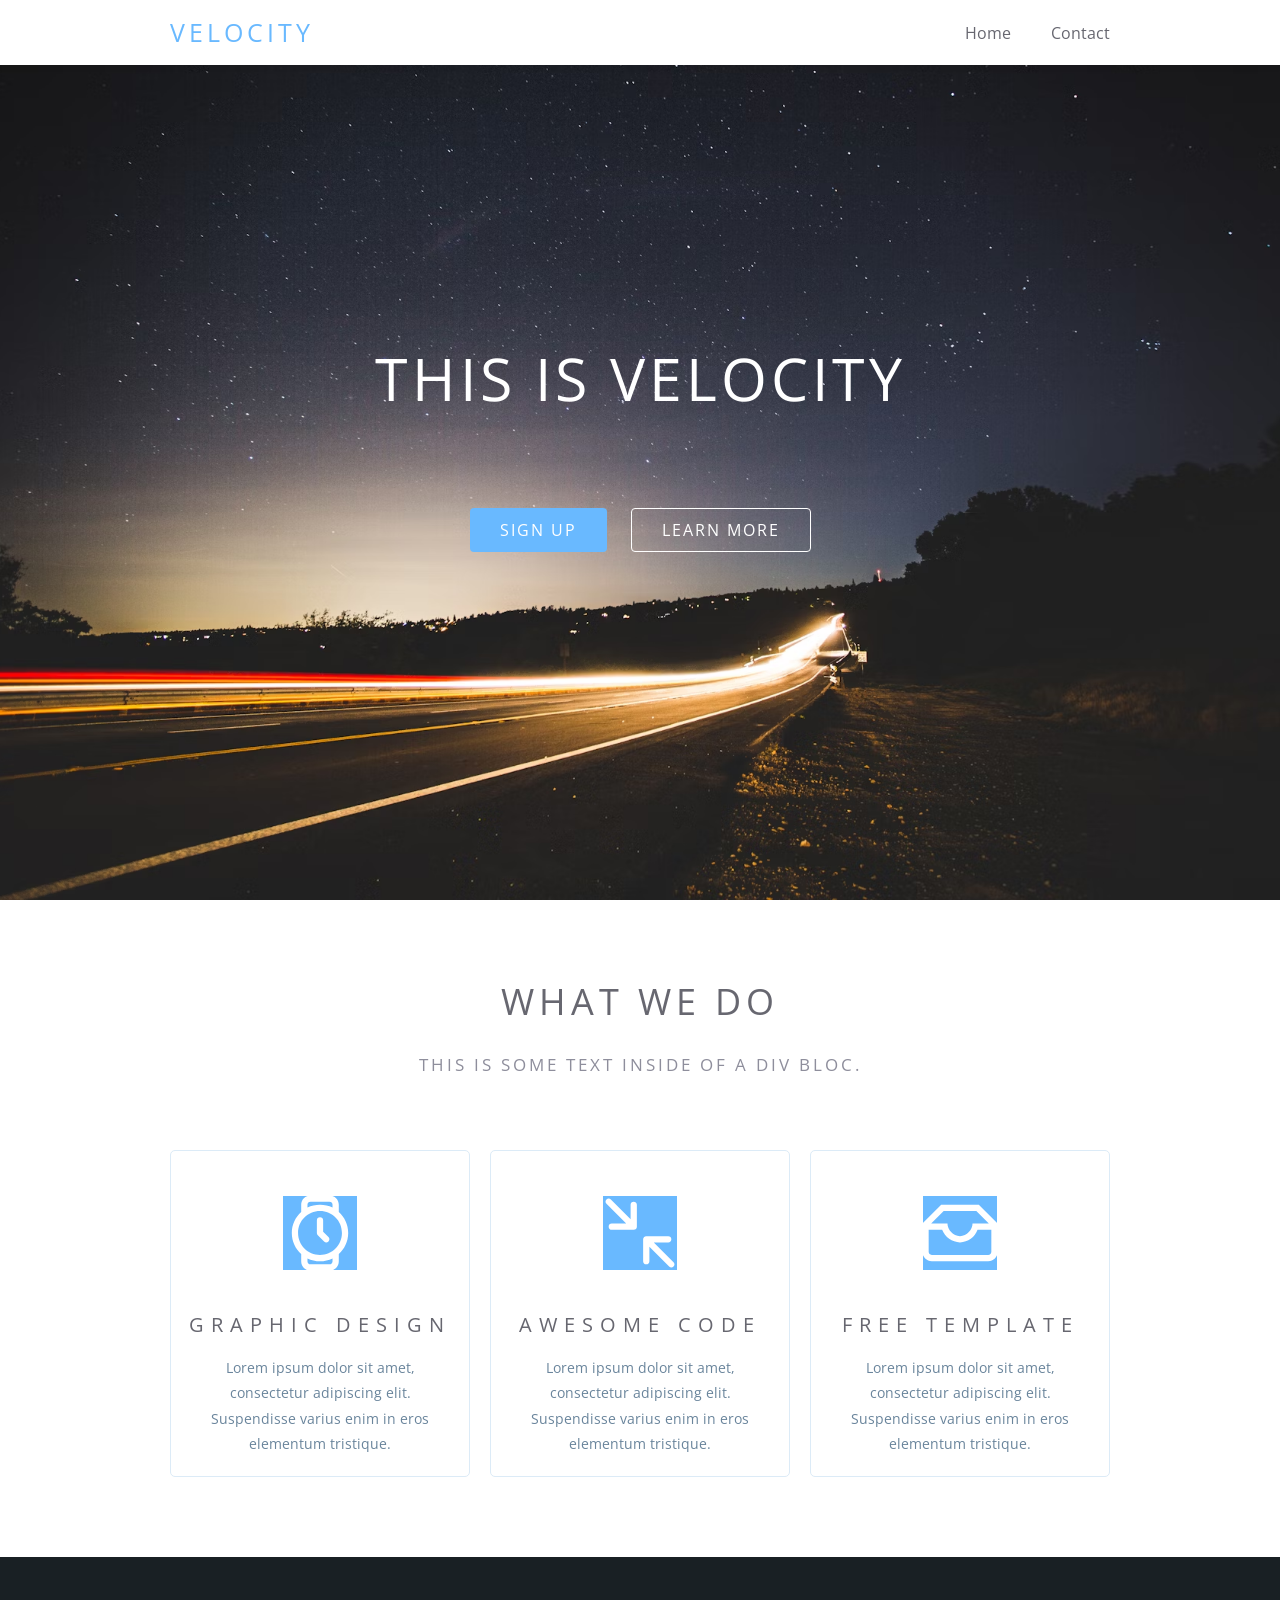
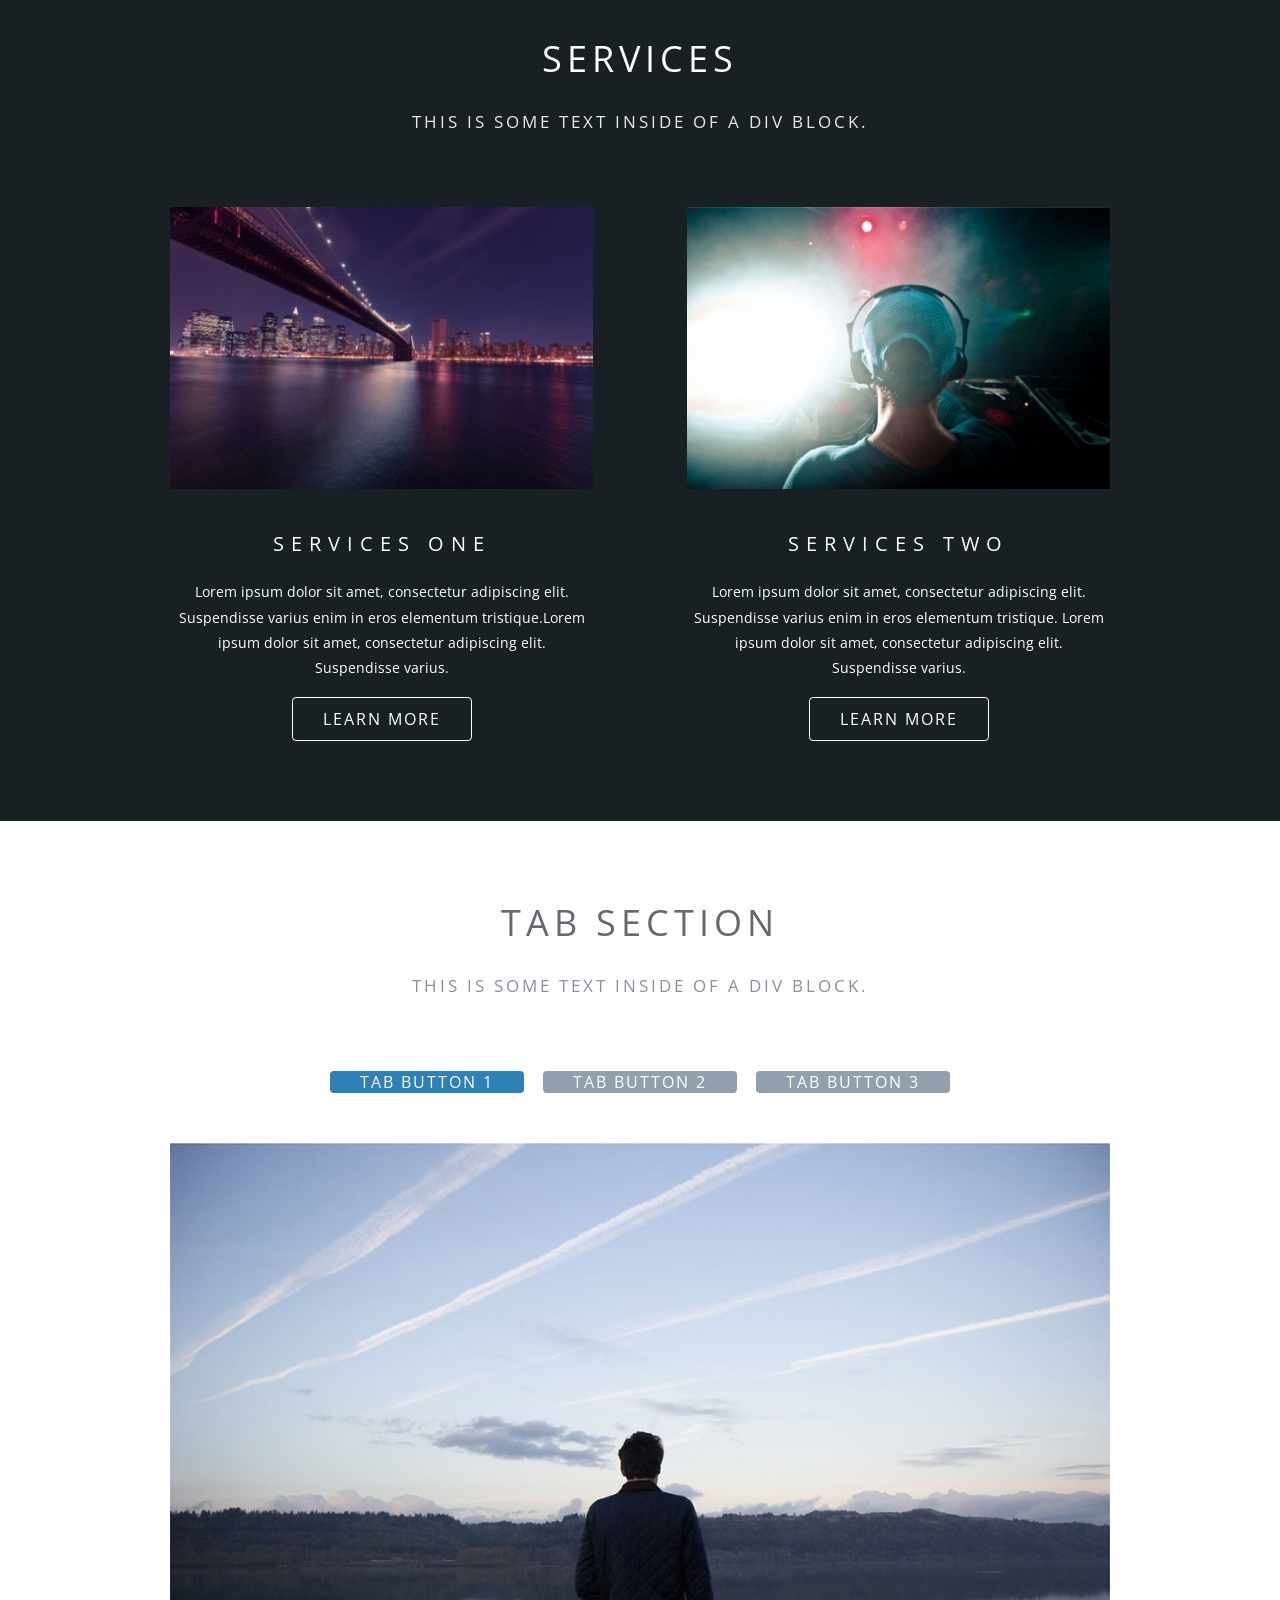
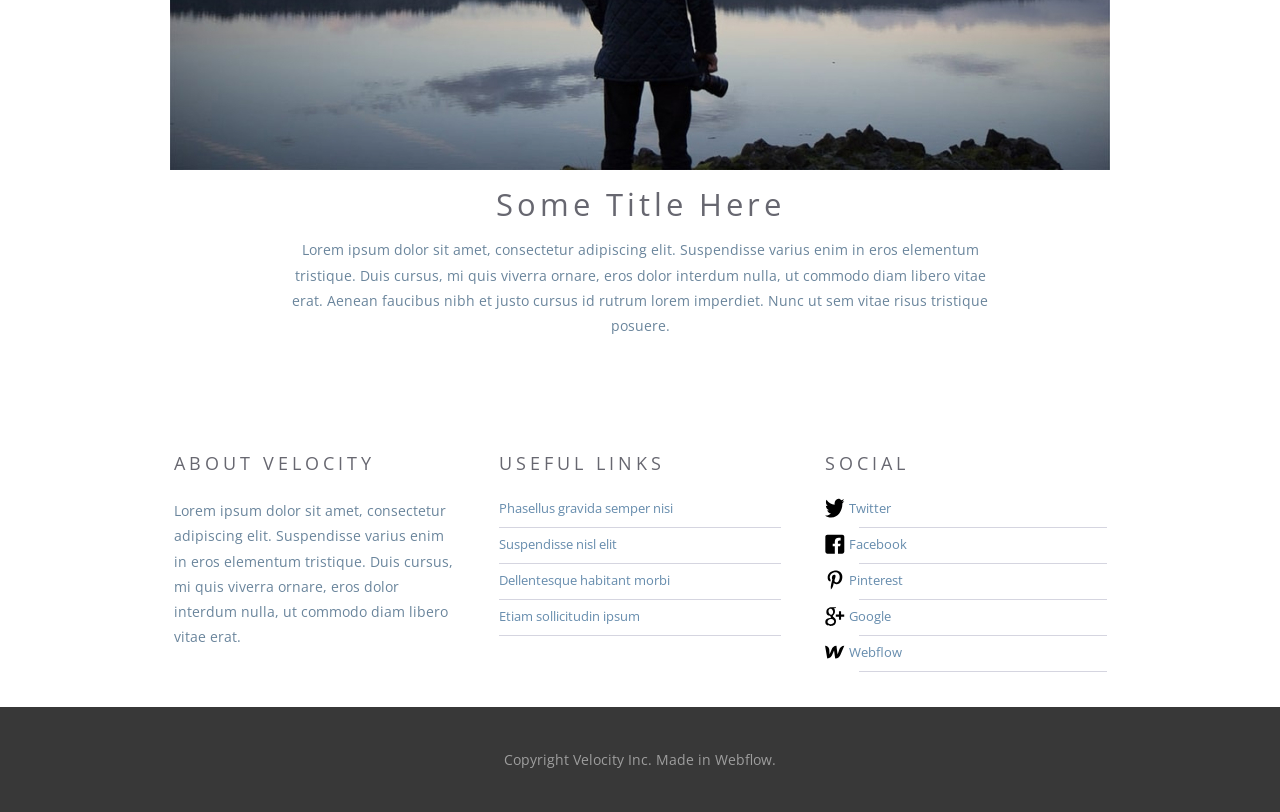
<file: index.html>
<!DOCTYPE html>
<html lang="en">

<head>
    <meta charset="UTF-8">
    <meta name="viewport" content="width=device-width, initial-scale=1.0">
    <title>Velocity</title>
    <link rel="stylesheet" href="reset.css">
    <link rel="stylesheet" href="style.css">
</head>

<body>
    <header class="header">
        <div class="container header-container">
            <h1 class="logo"> Velocity </h1>

            <nav class="header_nav">
                <ul>
                    <li> <a href="#main">Home</a></li>
                    <li><a href="#footer">Contact</a></li>
                </ul>
            </nav>
        </div>
    </header>

    <main id="main" class="main">
        <section class="Welcome">
            <div class="container">
                <h2 class="welcome-heading"> This is Velocity </h2>
                <div class="welcome_links">
                    <a href="#!" class="link-primary">sign up</a>
                    <a href="#!" class="link">Learn more</a>
                </div>
            </div>
        </section>
        <section class="common-section ">
            <div class="container">
                <div class="about title-wrapper">
                    <h3 class="title">what we do</h3>
                    <p class="subtitle">This is some text inside of a div
                        bloc.</p>
                </div>
                <div class="about cards-wrapper">
                    <div class="about card">
                        <img src="img/IMAGE-watch.svg  " alt="icon">
                        <h4>Graphic Design</h4>
                        <p>Lorem ipsum dolor sit amet, consectetur
                            adipiscing elit. Suspendisse varius enim in
                            eros elementum tristique.</p>

                    </div>
                    <div class="about card">
                        <img src="img/IMAGE-strip.svg" alt="icon">
                        <h4>Awesome code</h4>
                        <p>Lorem ipsum dolor sit amet, consectetur
                            adipiscing elit. Suspendisse varius enim in
                            eros elementum tristique.</p>

                    </div>
                    <div class="about card">
                        <img src="img/IMAGE-box.svg" alt="icon">
                        <h4>Free template</h4>
                        <p>Lorem ipsum dolor sit amet, consectetur
                            adipiscing elit. Suspendisse varius enim in
                            eros elementum tristique.</p>
                    </div>
                </div>
            </div>
        </section>
        <section class="services common-section common-section--dark ">
            <div class="container">
                <div class="title-wrapper">
                    <h3 class="title">services</h3>
                    <p class="subtitle">This is some text inside of
                        a div block.</p>
                </div>
                <div class="cards-wrapper">
                    <div class="card">
                        <img src="img/services1.jpg  " alt="img">
                        <h4>SERVICES one</h4>
                        <p>Lorem ipsum dolor sit amet,
                            consectetur adipiscing elit.
                            Suspendisse varius enim in eros
                            elementum tristique.Lorem ipsum
                            dolor sit amet, consectetur
                            adipiscing elit.
                            Suspendisse&nbsp;varius.</p>
                        <a href="#!" class="link">Learn more</a>

                    </div>
                    <div class="card">
                        <img src="img/services2.jpg" alt="icon">
                        <h4>SERVICES two</h4>
                        <p>Lorem ipsum dolor sit amet,
                            consectetur
                            adipiscing elit. Suspendisse varius
                            enim in eros elementum tristique.
                            Lorem ipsum dolor sit amet,
                            consectetur adipiscing elit.
                            Suspendisse&nbsp;varius.</p>
                        <a href="#!" class="link">Learn more</a>
                    </div>
                </div>
            </div>
        </section>
        <section class="tab-section common-section ">
            <div class="container">
                <div class="title-wrapper">
                    <h3 class="title">Tab Section</h3>
                    <p class="subtitle">This is some text inside of
                        a div block.</p>
                </div>
                <div class="tabs">
                    <div class="tabs_nav">
                        <button class="active" type="button">Tab Button
                            1</button>
                        <button type="button">Tab Button 2</button>
                        <button type="button">Tab Button 3</button>
                    </div>
                    <div class="tabs_item">

                        <img src="img/IMAGE.jpg" alt="img">
                        <h4>Some Title Here</h4>
                        <div class="tabs_desc">
                            <p>Lorem ipsum dolor sit amet, consectetur
                                adipiscing elit. Suspendisse varius enim
                                in
                                eros elementum tristique. Duis cursus,
                                mi
                                quis viverra ornare, eros dolor interdum
                                nulla, ut commodo diam libero vitae
                                erat.
                                Aenean faucibus nibh et justo cursus id
                                rutrum lorem imperdiet. Nunc ut sem
                                vitae
                                risus tristique posuere.
                            </p>
                        </div>
                    </div>
                    <div class="tabs_item">

                        <img src="img/tab2.jpg" alt="img">
                        <h4>Some Title Here 2 </h4>
                        <div class="tabs_desc">
                            <p>Lorem ipsum dolor sit amet, consectetur
                                adipiscing elit. Suspendisse varius enim
                                in
                                eros elementum tristique. Duis cursus,
                                mi
                                quis viverra ornare, eros dolor interdum
                                nulla, ut commodo diam libero vitae
                                erat.
                                Aenean faucibus nibh et justo cursus id
                                rutrum lorem imperdiet. Nunc ut sem
                                vitae
                                risus tristique posuere.
                            </p>
                        </div>
                    </div>
                    <div class="tabs_item">

                        <img src="img/tab3.jpg" alt="img">
                        <h4>Some Title Here 3 </h4>
                        <div class="tabs_desc">
                            <p>Lorem ipsum dolor sit amet, consectetur
                                adipiscing elit. Suspendisse varius enim
                                in
                                eros elementum tristique. Duis cursus,
                                mi
                                quis viverra ornare, eros dolor interdum
                                nulla, ut commodo diam libero vitae
                                erat.
                                Aenean faucibus nibh et justo cursus id
                                rutrum lorem imperdiet. Nunc ut sem
                                vitae
                                risus tristique posuere.
                            </p>
                        </div>
                    </div>
                </div>
            </div>
        </section>
    </main>
    <footer id="footer" class="footer"></footer>
    <div class="footer_desc">
        <div class="container footer_desc-container">
            <div class="footer_about">
                <h4>About velocity</h4>
                <p>Lorem ipsum dolor sit amet, consectetur adipiscing
                    elit. Suspendisse varius enim in eros elementum
                    tristique. Duis cursus, mi quis viverra ornare, eros
                    dolor interdum nulla, ut commodo diam libero vitae
                    erat.
                </p>
            </div>
            <div class="footer_links">
                <h4> useful links</h4>
                <ul>
                    <li><a href="#!">Phasellus gravida semper
                            nisi</a></li>
                    <li><a href="#!">Suspendisse nisl elit</a></li>
                    <li><a href="#!">Dellentesque habitant
                            morbi</a></li>
                    <li><a href="#!">Etiam sollicitudin ipsum</a></li>
                </ul>

            </div>
            <div class="footer_social">
                <h4>Social</h4>
                <ul>
                    <li>
                        <img src="img/Vector.svg" alt="Twitter">
                        <a href="#!">Twitter</a>
                    </li>
                    <li>
                        <img src="img/Vector-1.svg" alt="Facebook">
                        <a href="#!">Facebook</a>
                    </li>
                    <li>

                        <img src="img/Vector-2.svg" alt="Pinterest">
                        <a href="#!">Pinterest</a>
                    </li>
                    <li>

                        <img src="img/Vector-3.svg" alt="Google">
                        <a href="#!">Google</a>
                    </li>

                    <li>
                        <img src="img/Vector-4.svg" alt="Webflow">
                        <a href="#!">Webflow</a>
                    </li>

                </ul>
            </div>
        </div>
    </div>
    <div class="footer_copy">
        <div class="container">
            <p>Copyright Velocity Inc. Made in Webflow.</p>
        </div>
    </div>
    </footer>
    <script src="script.js"></script>
</body>

</html>
</file>
<file: style.css>
@import url('https://fonts.googleapis.com/css2?family=Open+Sans:ital,wght@0,300..800;1,300..800&display=swap');

body {
    font-family: "Open Sans", sans-serif;
    font-weight: 400;
    font-size: 14px;
}

.container {
    max-width: 970px;
    padding: 0 15px;
    margin: 0 auto;
}

p {
    color: #6A859C;
    line-height: 1.8;
}

.hide {
    display: none !important;
}

.title-wrapper {
    margin-bottom: 60px;
}

.title {
    margin-bottom: 17px;
    font-size: 36px;
    line-height: 1.2;
    text-align: center;
    letter-spacing: 5px;
    text-transform: uppercase;
    color: #676770;
}


.subtitle {
    color: #8E8E9C;
    font-size: 17px;
    line-height: 50px;
    text-transform: uppercase;
    letter-spacing: 3px;
}

.common-section {
    text-align: center;
    padding: 80px 0;
}

.common-section--dark {
    background-color: #192024;
}

.common-section--dark * {
    color: #FFFFFF;
}

.common-section--dark .subtitle {
    color: #E8E8E8;
}

/*-----HEADER-----------*/


.header {
    padding: 20px 0;
    width: 100%;

    position: fixed;
    top: 0;
    left: 0;
    z-index: 100;
    background-color: #FFFFFF;
    box-shadow: 0px 0px 8px rgba(0, 0, 0, 0.1);
}

.header ul {
    display: flex;
}

.header-container {
    display: flex;
    justify-content: space-between;
    align-items: center;
}

.logo {
    font-size: 25px;
    line-height: 1;
    text-transform: uppercase;
    letter-spacing: 4px;
    color: #69B9FF;
}

.header_nav li+li {
    margin-left: 40px;
}

.header_nav a {
    color: #676770;
    font-size: 16px;
    transition: color 0.2s;
}


.header_nav a:hover {

    color: #0082F3
}


/*-------------MAIN----------*/





.Welcome {
    min-height: 600px;
    height: 100vh;
    padding: 195px 0px;

    display: flex;
    justify-content: center;
    align-items: center;

    color: #FFFFFF;
    text-align: center;

    background-image: url("img/welcome.avif");

    background-size: cover;

    background-position: center;
}

.welcome-heading {
    margin-bottom: 100px;
    font-size: 59px;
    line-height: 1;
    letter-spacing: 4px;
    text-transform: uppercase;
}

.welcome_links>*+* {
    margin-left: 20px;
}

.link-primary {
    display: inline-block;

    padding: 11px 30px;
    letter-spacing: 2px;
    font-size: 16px;
    text-transform: uppercase;

    border-radius: 4px;
    background-color: #69B9FF;

    transition: background-color 0.2s;
}

.link-primary:hover {
    background-color: #0082F3;
}

.link-primary:active {
    background-color: #69B9FF;
}

.link {
    display: inline-block;
    padding: 10px 30px;

    font-size: 16px;
    text-transform: uppercase;
    letter-spacing: 2px;


    border-radius: 4px;
    border: 1px #FFFFFF solid;
    transition: border-color 0.1s;
    background-color: 0.1;

}

.link:hover {
    background-color: rgb(205, 205, 205, 0.2);
    border-color: rgba(255, 255, 255, 0.5);
}

.link:active {
    background-color: rgb(0, 0, 0, 0.2);
    border-color: rgb(0, 0, 0, 0.5);
}

/*----------ABOUT (what we do)--------*/




.about.cards-wrapper {
    display: flex;
    justify-content: center;
    flex-wrap: wrap;
    gap: 20px;
}

.about .card {
    padding: 35px 15px 20px;
    width: auto;
    max-width: 300px;
    border-radius: 5px;
    border: 1px solid #DCEBF7;
}

.about.card img {
    /*картинки внутри */
    margin-bottom: 30px;
    width: 94px;
    height: 94px;

}

.about.card h4 {
    color: #676770;
    font-size: 20px;
    line-height: 1.5;
    letter-spacing: 7px;
    margin-bottom: 15px;
    text-wrap: wrap;

}


*/-------------ABOUT WHAT WE DO----------*/

.services {
    /* flag */
}

.services .cards-wrapper {
    display: flex;
    justify-content: space-between;
}

.services .card {
    width: 45%;
}

.services .card img {
    margin-bottom: 20px;
}

.services .card h4 {
    margin-top: 20px;
    margin-bottom: 20px;
    font-size: 20px;
    font-weight: 40px;
    line-height: 1.5;
    letter-spacing: 7px;
    text-transform: uppercase;

}



.services .link {

    margin-top: 17px;
}


/*-----TABS------*/



button {
    margin-bottom: 50px;

}

.tabs_nav button {
    padding: 0 30px;
    font-size: 16px;
    letter-spacing: 2px;
    text-transform: uppercase;
    color: #FFFFFF;
    background-color: #92A0AD;
    border-radius: 4px;


}

.tabs_nav button.active {
    background-color: #2E80B6;

}

.tabs_nav button+button {
    margin-left: 15px;
}

.tabs_item {
    animation: fade 1s;
}

@keyframes fade {
    from {
        opacity: 0.3;
    }

    to {
        opacity: 1;

    }
}

.tabs_item img {
    margin-bottom: 16px;
}

.tabs_item h4 {
    text-transform: none;
    margin-bottom: 15px;
    color: #676770;
    font-size: 31px;
    line-height: 36px;

}

p {
    max-width: 700px;
    margin-left: auto;
    margin-right: auto;
}




/*-----------FOOTER----------*/


.footer_desc {
    padding: 35px 0;
}

h4 {
    color: #676770;
    font-size: 18px;
    text-transform: uppercase;
    line-height: 20px;
    letter-spacing: 4px;
    margin-bottom: 25px;
}

.footer_desc-container {
    display: flex;
    justify-content: space-evenly;
    align-items: flex-start;
    flex-wrap: wrap;
    gap: 20px 40px;

}

.footer_desc-container>* {
    width: 30%;
    min-width: 220px;
}


.footer_desc a {
    color: #668CAD;
    font-size: 13px;
    line-height: 20px;
    /*border-bottom: 1px solid #192024;*/
}

.footer_desc li {
    height: 30px;
    position: relative;
}

.footer_desc li::before {
    content: "";
    width: 100%;
    height: 1px;
    position: absolute;
    right: 0;
    bottom: 0;
    background-color: #D5D5E0;

}

.footer_social li::before {
    width: calc(100% - 34px);
}

.footer_desc li+li {
    margin-top: 6px;
}

footer-social img {
    margin-right: 6px;
}



.footer_social img {
    width: 20px;
    height: 20px;
    object-fit: contain;


}

.footer_copy {
    text-align: center;
    padding: 40px 0;
    background-color: #383838;

}

.footer_copy p {
    color: #9E9E9E
}

@media (max-weight: 829px) {
    .footer_desc-container {
        justify-content: space-evenly;
    }

    .footer_desc h4 {
        margin-bottom: 10px;
    }

    .footer_desc {
        padding-top: 0;
    }
}

@media (max-width: 660px) {

    .tabs_nav {
        margin-bottom: 50px;
    }

    .tabs_nav button {
        display: block;
        margin: 0 auto;

        padding: 10px 30px;
    }

    .tabs_nav button+button {

        margin-top: 10px;
        margin-left: auto;
    }
}

@media (max-width: 600px) {
    .services .cards-wrapper {
        flex-direction: column;
        align-items: center;
        gap: 40px;
    }


    .services .card {
        width: 80%;
    }


    .title-wrapper {
        margin-bottom: 40px;
    }
}

@media (max-width: 400px) {
    .header_nav li+li {
        margin-left: 15px;
    }

    .welcome-heading {
        font-size: 40px;
        margin-bottom: 50px;
    }

    .welcome_links a {
        display: block;
        width: 80%;
        margin-left: auto;
        margin-right: auto;
    }

    .welcome_links>*+* {

        margin: 0;
        margin-top: 20px;

    }


    body {
        font-size: 12 px;
    }

    .about.card h4 {
        font-size: 16px;
    }

    .services .card .link {
        font-size: 14px;
    }

    .tabs_item h4 {
        font-size: 24px;
    }

}
</file>
